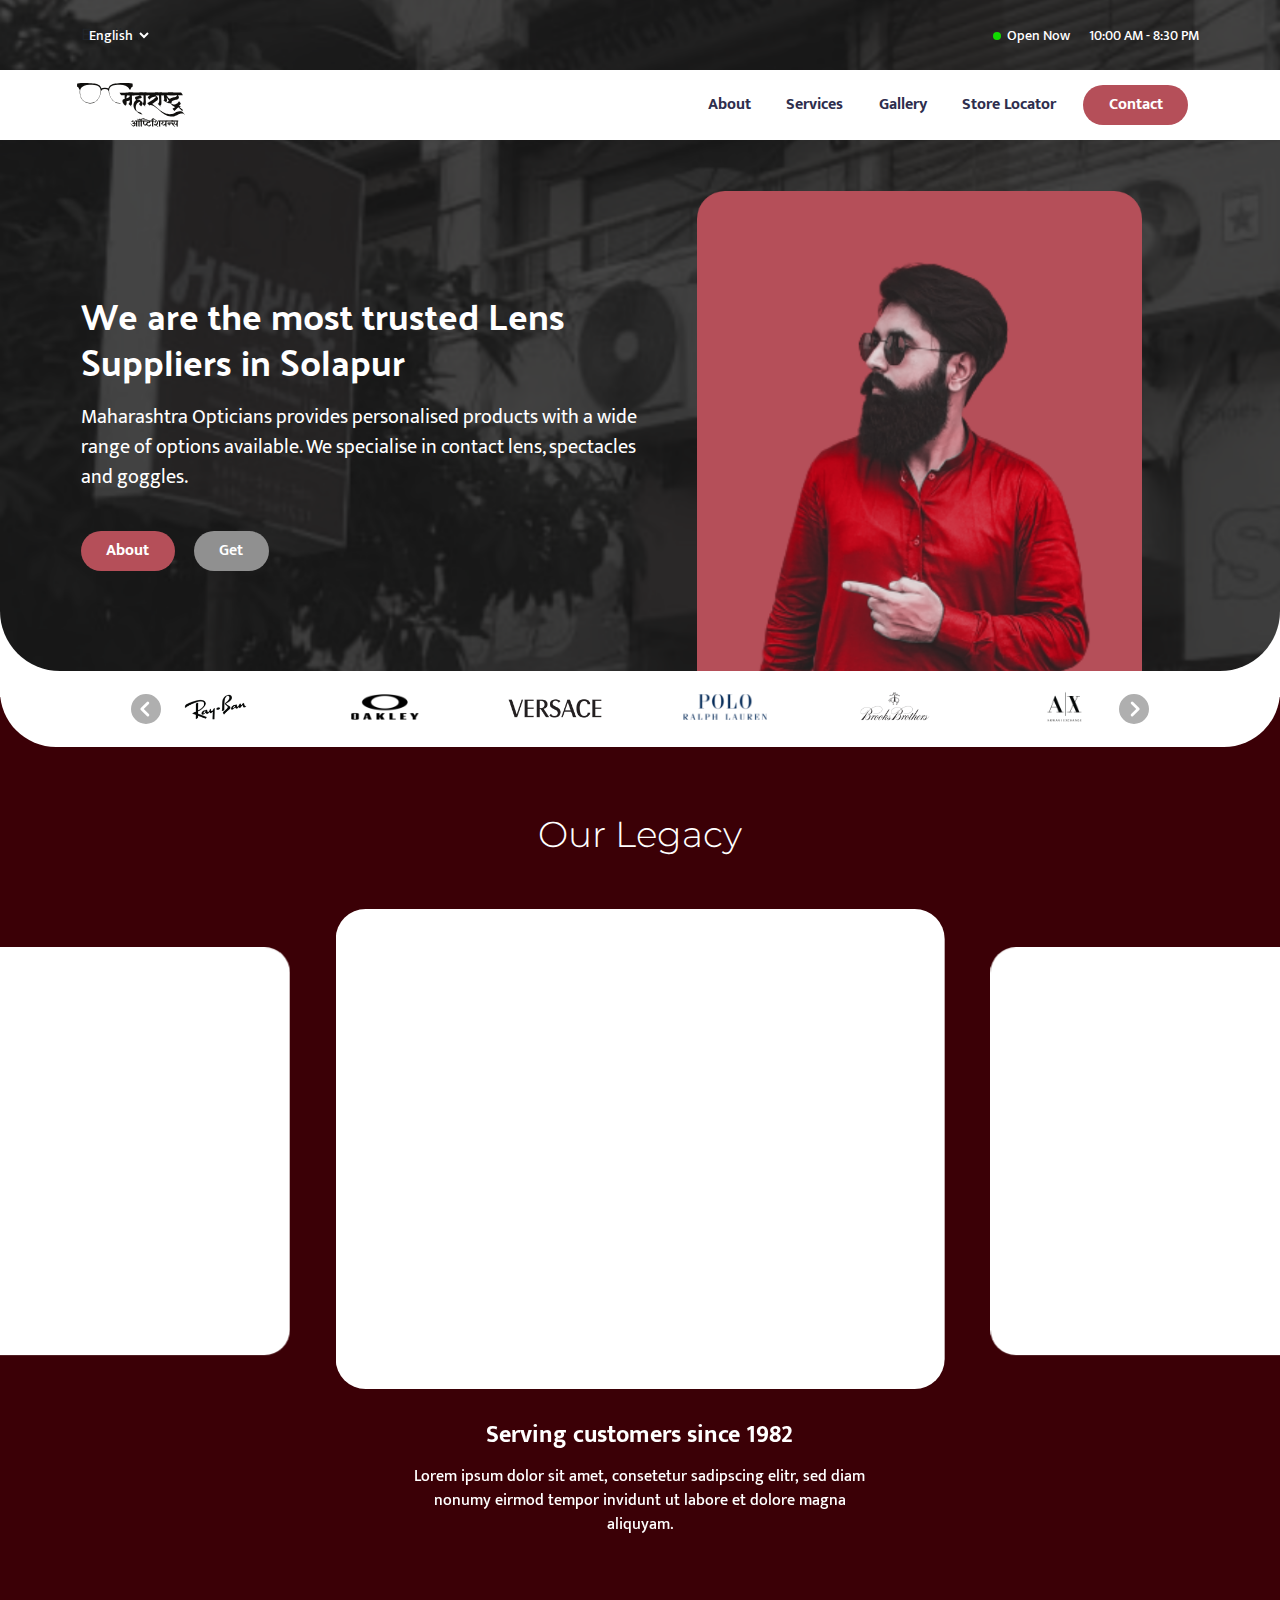
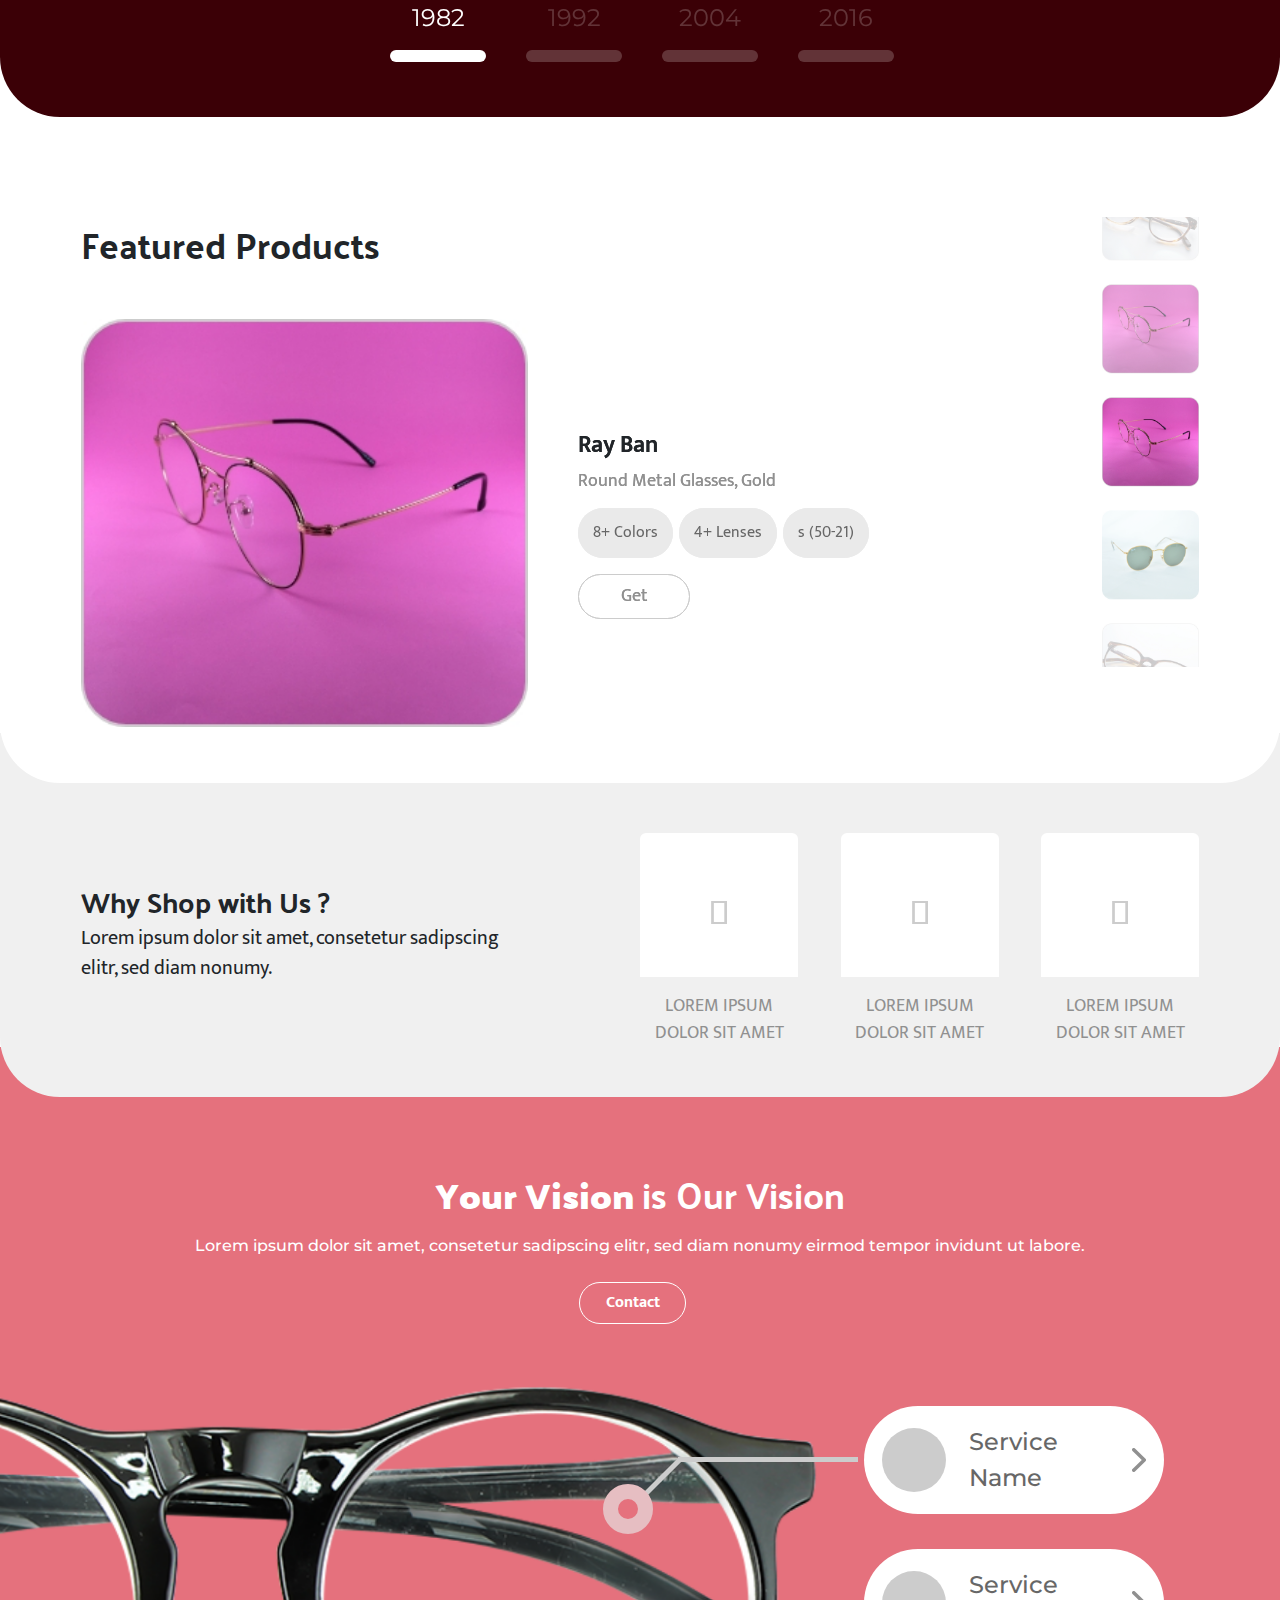
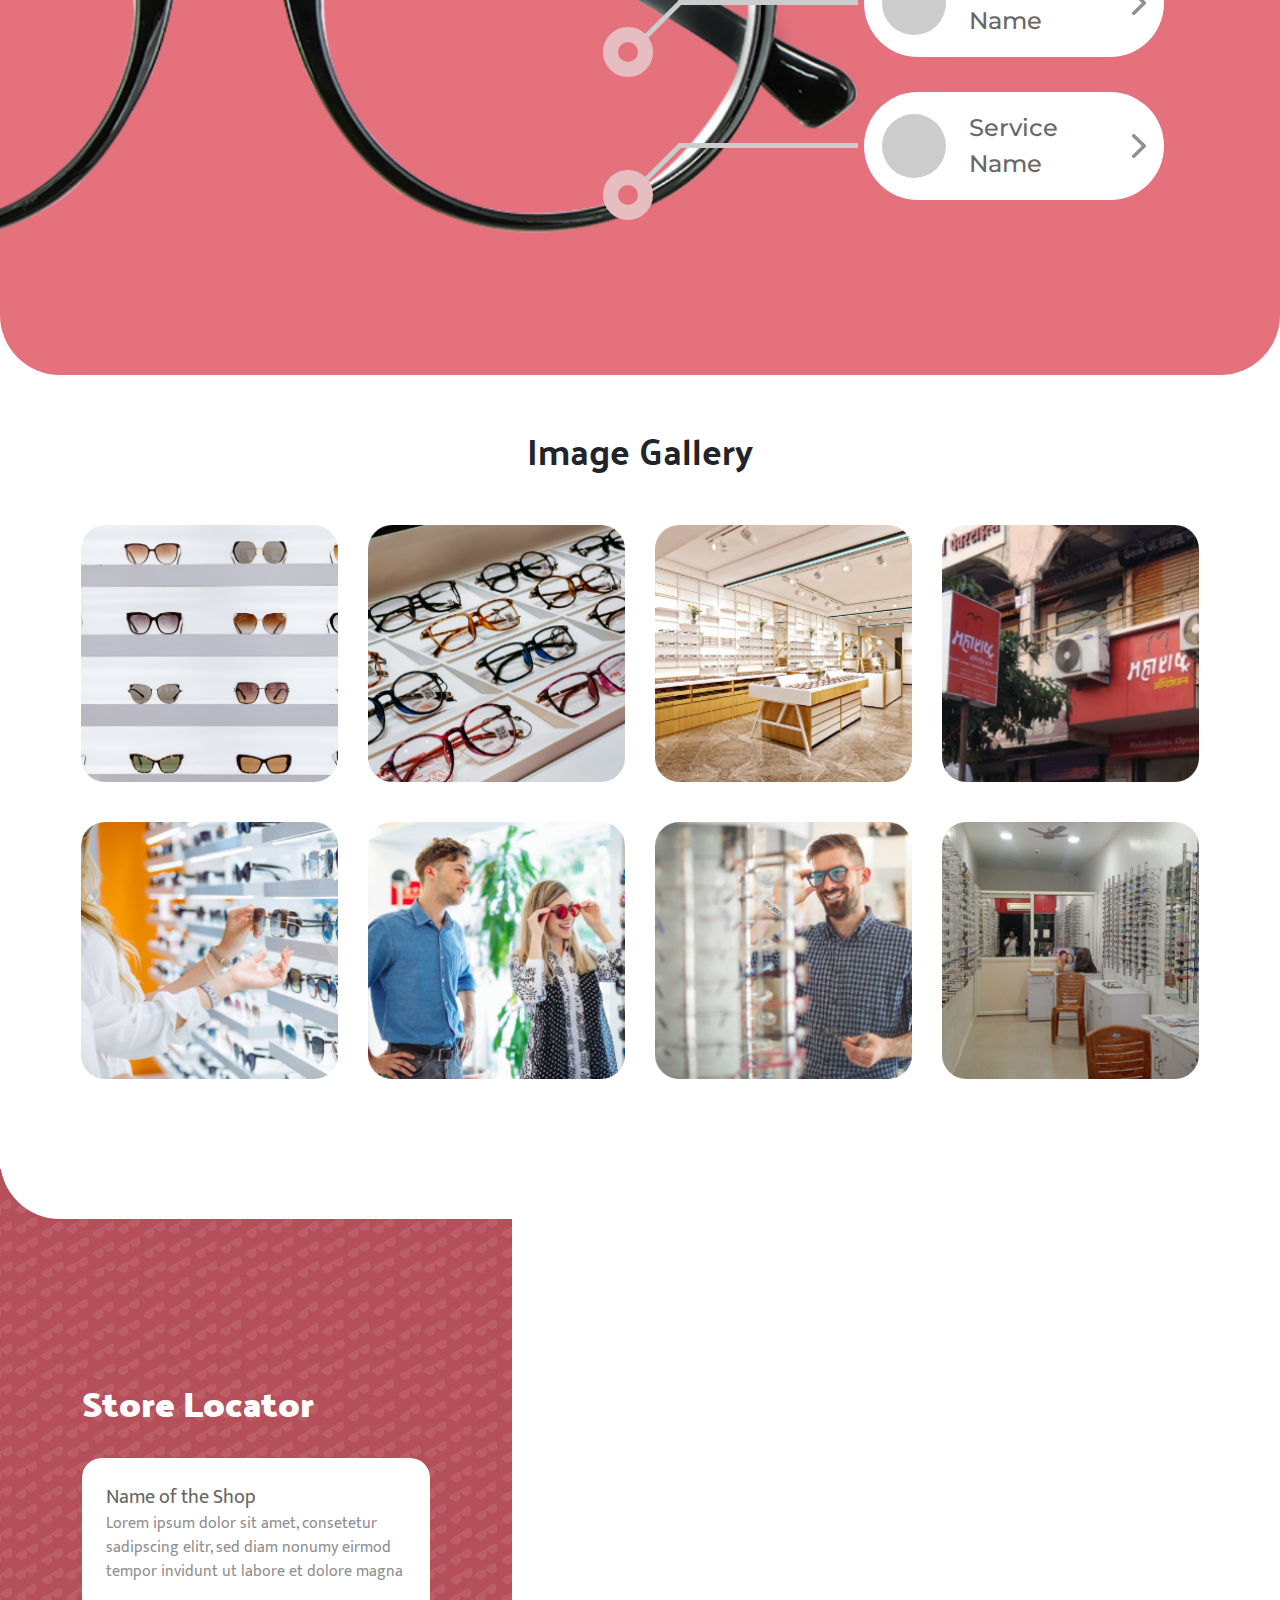
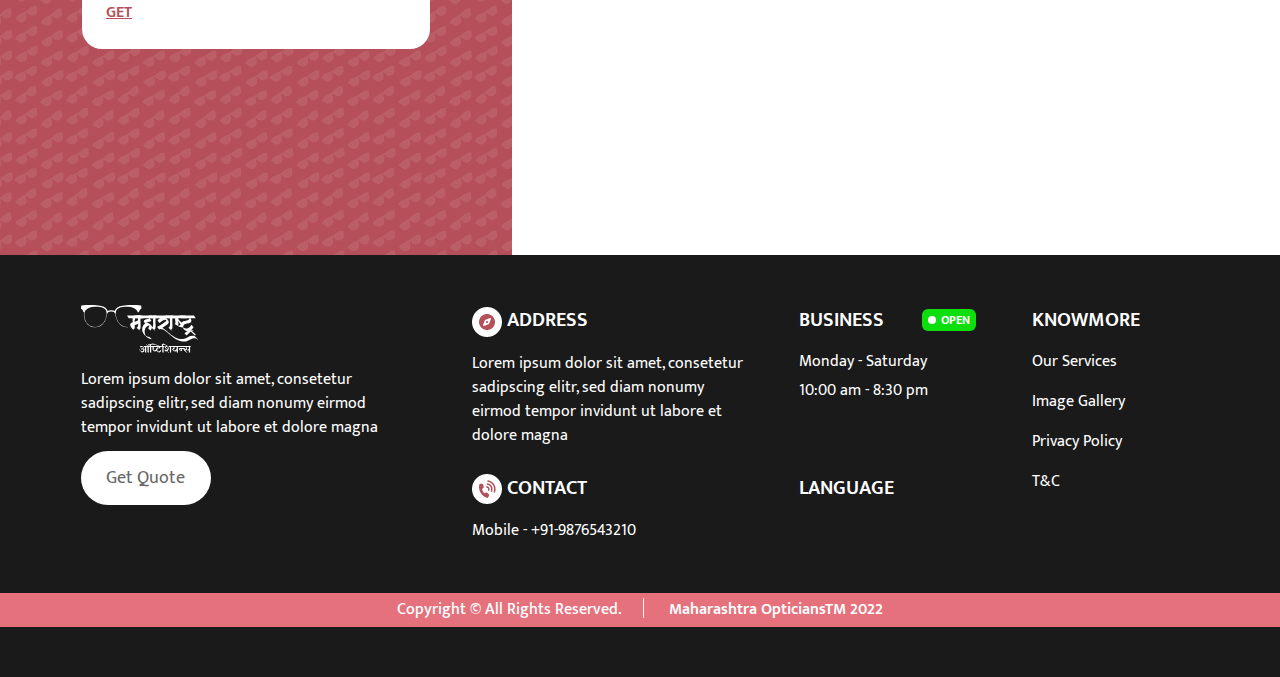
<file: index.html>
<!DOCTYPE html>
<html lang="en">

<head>
  <meta charset="utf-8" />
  <meta name="viewport" content="width=device-width, initial-scale=1" />
  <title>Maharashtra Optician</title>

  <link href="https://cdn.jsdelivr.net/npm/bootstrap@5.2.0/dist/css/bootstrap.min.css" rel="stylesheet" />
  <link rel="stylesheet" href="https://cdn.jsdelivr.net/npm/swiper@8/swiper-bundle.min.css" />
  <link rel="preconnect" href="https://fonts.googleapis.com" />
  <link rel="preconnect" href="https://fonts.gstatic.com" crossorigin />
  <link href="https://fonts.googleapis.com/css2?family=Montserrat:wght@400;600&display=swap" rel="stylesheet" />
  <link rel="stylesheet" href="./styles/css/main.css" />
</head>

<body>
  <!-- HEADER -->
  <div class="nav-banner-wrap">
    <div class="container-new">
      <div class="dropdown-wrap">
        <div class="drop-down">
          <label for="cars">English</label>
          <select name="cars" id="cars">
            <option value="English">English</option>
            <option value="Hindi">Hindi</option>
            <option value="Marathi">Marathi</option>
          </select>
        </div>
        <div class="timing">
          <div class="green-dot"></div>
          <div class="open-or-close">Open Now</div>
          <div class="time">10:00 AM - 8:30 PM</div>
        </div>
      </div>
    </div>
    <nav class="navbar navbar-expand-lg navbr-minus-margin fixed-top">
      <div class="container">
        <a class="navbar-brand" href="/">
          <img src="/assets/images/logo.svg" alt="logo" />
        </a>
        <button class="navbar-toggler" type="button" data-bs-toggle="collapse" data-bs-target="#navbarTogglerDemo02"
          aria-controls="navbarTogglerDemo02" aria-expanded="false" aria-label="Toggle navigation">
          <span class="navbar-toggler-icon"></span>
        </button>
        <div class="collapse navbar-collapse" id="navbarTogglerDemo02">
          <ul class="navbar-nav ms-auto mb-2 mb-lg-0">
            <li class="nav-item">
              <a class="nav-link" aria-current="page" href="#">About</a>
            </li>
            <li class="nav-item">
              <a class="nav-link" href="#">Services</a>
            </li>
            <li class="nav-item">
              <a class="nav-link" href="/services.html">Gallery</a>
            </li>
            <li class="nav-item">
              <a class="nav-link" href="/services.html">Store Locator</a>
            </li>
            <li>
              <a href="/contact-us.html" class="btn btn-primary">Contact</a>
            </li>
          </ul>
        </div>
      </div>
    </nav>
    <!-- HEADER END -->

    <!--------------------------------------------------------------------------------------------------------
      ======================= Home Page ================================================================
      ------------------------------------------------------------------------------------------------------------>

    <div class="container-new">
      <div class="banner-section">
        <div class="left">
          <div class="section-title">We are the most trusted Lens Suppliers in Solapur</div>
          <p>Maharashtra Opticians provides personalised products with a wide range of options available. We specialise
            in contact lens, spectacles and goggles.</p>
          <div class="button-wrap">
            <a href="#" class="btn btn-primary">About</a>
            <a href="#" class="btn btn-grey">Get</a>
          </div>
        </div>
        <div class="right">
          <img src="assets/images/Group 329.png" alt="">
        </div>
      </div>
    </div>
  </div>
  <div class="swip-section-wrap">
    <div class="container-new">
      <div class="swip-section">
        <div class="swiper brandSwiper">
          <div class="swiper-wrapper">
            <div class="swiper-slide"><img src="assets/images/rayban.png" alt=""></div>
            <div class="swiper-slide"><img src="assets/images/oakley.png" alt=""></div>
            <div class="swiper-slide"><img src="assets/images/versace.png" alt=""></div>
            <div class="swiper-slide"><img src="assets/images/polo1.png" alt=""></div>
            <div class="swiper-slide"><img src="assets/images/bb.png" alt=""></div>
            <div class="swiper-slide"><img src="assets/images/AX.png" alt=""></div>
            <div class="swiper-slide"><img src="assets/images/rayban.png" alt=""></div>
            <div class="swiper-slide"><img src="assets/images/oakley.png" alt=""></div>
            <div class="swiper-slide"><img src="assets/images/versace.png" alt=""></div>
          </div>
          <div class="button-next">
            <img src="assets/images/next.svg" alt="qss">
          </div>
          <div class="button-prev">
            <img src="assets/images/prev.svg" alt="qss">
          </div>
        </div>
      </div>
    </div>
  </div>

  <div class="our-legacy">
    <div class="section-title">Our Legacy</div>
    <div class="swiper legacy">
      <div class="swiper-wrapper">
        <div class="swiper-slide">
          <div class="image"></div>
          <div class="swiper-title">Serving customers since 1982</div>
          <p>Lorem ipsum dolor sit amet, consetetur sadipscing elitr, sed diam nonumy eirmod tempor invidunt ut labore
            et dolore magna aliquyam.</p>
        </div>
        <div class="swiper-slide">
          <div class="image"></div>
          <div class="swiper-title">Serving customers since 1982</div>
          <p>Lorem ipsum dolor sit amet, consetetur sadipscing elitr, sed diam nonumy eirmod tempor invidunt ut labore
            et dolore magna aliquyam.</p>
        </div>
        <div class="swiper-slide">
          <div class="image"></div>
          <div class="swiper-title">Serving customers since 1982</div>
          <p>Lorem ipsum dolor sit amet, consetetur sadipscing elitr, sed diam nonumy eirmod tempor invidunt ut labore
            et dolore magna aliquyam.</p>
        </div>
        <div class="swiper-slide">
          <div class="image"></div>
          <div class="swiper-title">Serving customers since 1982</div>
          <p>Lorem ipsum dolor sit amet, consetetur sadipscing elitr, sed diam nonumy eirmod tempor invidunt ut labore
            et dolore magna aliquyam.</p>
        </div>
      </div>
      <div class="swiper-pagination">
        <span class="swiper-pagination-bullet swiper-pagination-bullet-active" tabindex="0" aria-current="true"></span>
        <span class="swiper-pagination-bullet" tabindex="0"></span>
        <span class="swiper-pagination-bullet" tabindex="0"></span>
      </div>

    </div>
  </div>
  </div>

  <div class="product-wrap">
    <div class="container-new">
      <div class="products">



        <div class="fProductsRow">

          <div class="productsSlider">
            <div class="section-title">
              Featured Products
            </div>
            <div class="swiper mySwiper2">
              <div class="swiper-wrapper">
                <div class="swiper-slide">
                  <div class="bottom">
                    <div class="left">
                      <img src="/assets/images/frames/frame1.jpg" alt="">
                    </div>
                    <div class="right">
                      <div class="product-name">Ray Ban</div>
                      <div class="specification">Round Metal Glasses, Gold </div>
                      <div class="color-options">
                        <p>8+ Colors</p>
                        <p>4+ Lenses</p>
                        <p>s (50-21)</p>
                      </div>
                      <a href="/contact-us.html" class="btn btn-b-white">Get</a>

                    </div>
                  </div>
                </div>
                <div class="swiper-slide">
                  <div class="bottom">
                    <div class="left">
                      <img src="/assets/images/frames/frame2.jpg" alt="">
                    </div>
                    <div class="right">
                      <div class="product-name">Ray Ban</div>
                      <div class="specification">Round Metal Glasses, Gold </div>
                      <div class="color-options">
                        <p>8+ Colors</p>
                        <p>4+ Lenses</p>
                        <p>s (50-21)</p>
                      </div>
                      <a href="/contact-us.html" class="btn btn-b-white">Get</a>

                    </div>
                  </div>
                </div>
                <div class="swiper-slide">
                  <div class="bottom">
                    <div class="left">
                      <img src="/assets/images/frames/frame3.jpg" alt="">
                    </div>
                    <div class="right">
                      <div class="product-name">Ray Ban</div>
                      <div class="specification">Round Metal Glasses, Gold </div>
                      <div class="color-options">
                        <p>8+ Colors</p>
                        <p>4+ Lenses</p>
                        <p>s (50-21)</p>
                      </div>
                      <a href="/contact-us.html" class="btn btn-b-white">Get</a>

                    </div>
                  </div>
                </div>
                <div class="swiper-slide">
                  <div class="bottom">
                    <div class="left">
                      <img src="/assets/images/frames/frame1.jpg" alt="">
                    </div>
                    <div class="right">
                      <div class="product-name">Ray Ban</div>
                      <div class="specification">Round Metal Glasses, Gold </div>
                      <div class="color-options">
                        <p>8+ Colors</p>
                        <p>4+ Lenses</p>
                        <p>s (50-21)</p>
                      </div>
                      <a href="/contact-us.html" class="btn btn-b-white">Get</a>

                    </div>
                  </div>
                </div>
                <div class="swiper-slide">
                  <div class="bottom">
                    <div class="left">
                      <img src="/assets/images/frames/frame2.jpg" alt="">
                    </div>
                    <div class="right">
                      <div class="product-name">Ray Ban</div>
                      <div class="specification">Round Metal Glasses, Gold </div>
                      <div class="color-options">
                        <p>8+ Colors</p>
                        <p>4+ Lenses</p>
                        <p>s (50-21)</p>
                      </div>
                      <a href="/contact-us.html" class="btn btn-b-white">Get</a>

                    </div>
                  </div>
                </div>
                <div class="swiper-slide">
                  <div class="bottom">
                    <div class="left">
                      <img src="/assets/images/frames/frame3.jpg" alt="">
                    </div>
                    <div class="right">
                      <div class="product-name">Ray Ban</div>
                      <div class="specification">Round Metal Glasses, Gold </div>
                      <div class="color-options">
                        <p>8+ Colors</p>
                        <p>4+ Lenses</p>
                        <p>s (50-21)</p>
                      </div>
                      <a href="/contact-us.html" class="btn btn-b-white">Get</a>

                    </div>
                  </div>
                </div>
                <div class="swiper-slide">
                  <div class="bottom">
                    <div class="left">
                      <img src="/assets/images/frames/frame1.jpg" alt="">
                    </div>
                    <div class="right">
                      <div class="product-name">Ray Ban</div>
                      <div class="specification">Round Metal Glasses, Gold </div>
                      <div class="color-options">
                        <p>8+ Colors</p>
                        <p>4+ Lenses</p>
                        <p>s (50-21)</p>
                      </div>
                      <a href="/contact-us.html" class="btn btn-b-white">Get</a>

                    </div>
                  </div>
                </div>
              </div>
            </div>
          </div>

          <div class="thumbsSlider">

            <div class="swiper thumbsSwiper">
              <div class="swiper-wrapper">
                <div class="swiper-slide">
                  <img src="/assets/images/frames/frame1.jpg" />
                </div>
                <div class="swiper-slide">
                  <img src="/assets/images/frames/frame2.jpg" />
                </div>
                <div class="swiper-slide">
                  <img src="/assets/images/frames/frame3.jpg" />
                </div>
                <div class="swiper-slide">
                  <img src="/assets/images/frames/frame1.jpg" />
                </div>
                <div class="swiper-slide">
                  <img src="/assets/images/frames/frame2.jpg" />
                </div>
                <div class="swiper-slide">
                  <img src="/assets/images/frames/frame3.jpg" />
                </div>
                <div class="swiper-slide">
                  <img src="/assets/images/frames/frame1.jpg" />
                </div>
              </div>
            </div>

            <div class="swiper thumbsSwiperMob">
              <div class="swiper-wrapper">
                <div class="swiper-slide">
                  <img src="/assets/images/frames/frame1.jpg" />
                </div>
                <div class="swiper-slide">
                  <img src="/assets/images/frames/frame2.jpg" />
                </div>
                <div class="swiper-slide">
                  <img src="/assets/images/frames/frame3.jpg" />
                </div>
                <div class="swiper-slide">
                  <img src="/assets/images/frames/frame1.jpg" />
                </div>
                <div class="swiper-slide">
                  <img src="/assets/images/frames/frame2.jpg" />
                </div>
                <div class="swiper-slide">
                  <img src="/assets/images/frames/frame3.jpg" />
                </div>
                <div class="swiper-slide">
                  <img src="/assets/images/frames/frame1.jpg" />
                </div>
              </div>
            </div>
          </div>
        </div>
      </div>
    </div>

  </div>

  <div class="whyshop">
    <div class="container-new">
      <div class="section-wrap">
        <div class="left">
          <div class="section-title">Why Shop with Us ?</div>
          <p>Lorem ipsum dolor sit amet, consetetur sadipscing elitr, sed diam nonumy.</p>
        </div>
        <div class="right">
          <div class="card">
            <div class="img-wrap">
              <img src="/assets/images/card.png" alt="">
            </div>
            <p>LOREM IPSUM DOLOR SIT AMET </p>
          </div>
          <div class="card">
            <div class="img-wrap">
              <img src="/assets/images/card.png" alt="">
            </div>
            <p>LOREM IPSUM DOLOR SIT AMET </p>
          </div>
          <div class="card">
            <div class="img-wrap">
              <img src="/assets/images/card.png" alt="">
            </div>
            <p>LOREM IPSUM DOLOR SIT AMET </p>
          </div>
        </div>
      </div>
    </div>
  </div>

  <div class="contact">
    <div class="container-new">
      <div class="upper">
        <div class="section-title">
          Your Vision <span>is Our Vision</span>
        </div>
        <p>Lorem ipsum dolor sit amet, consetetur sadipscing elitr, sed diam nonumy eirmod tempor invidunt ut labore.
        </p>
        <a href="" class="btn btn-primary white">Contact</a>
      </div>
      <div class="bottom">
        <div class="left">
          <img src="/assets/images/specs.png" alt="">
        </div>
        <div class="right">
          <div class="services">
            <div class="pink-circle"></div>
            <div class="circle"></div>
            <div class="service-name">Service <br> Name</div>
            <div class="arrow">
              <img src="/assets/images/right-arrow.svg" alt="">
            </div>
          </div>
          <div class="services">
            <div class="pink-circle"></div>
            <div class="circle"></div>
            <div class="service-name">Service <br> Name</div>
            <div class="arrow">
              <img src="/assets/images/right-arrow.svg" alt="">
            </div>
          </div>
          <div class="services">
            <div class="pink-circle"></div>
            <div class="circle"></div>
            <div class="service-name">Service <br> Name</div>
            <div class="arrow">
              <img src="/assets/images/right-arrow.svg" alt="">
            </div>
          </div>
        </div>
      </div>
    </div>
  </div>
  <div class="image-gallery-wrap">
    <div class="container-new">
      <div class="image-gallery">
        <div class="section-title">
          Image Gallery
        </div>
        <div class="images">
          <img src="/assets/images/gallery/img1.png" alt="">
          <img src="/assets/images/gallery/img2.png" alt="">
          <img src="/assets/images/gallery/img3.png" alt="">
          <img src="/assets/images/gallery/img4.png" alt="">
          <img src="/assets/images/gallery/img5.png" alt="">
          <img src="/assets/images/gallery/img6.png" alt="">
          <img src="/assets/images/gallery/img7.png" alt="">
          <img src="/assets/images/gallery/img8.png" alt="">
        </div>
      </div>
    </div>
  </div>

  <div class="location-section">
    <div class="left-wrap">
      <div class="left">
        <div class="section-title">Store Locator</div>
        <div class="shop-info">
          <div class="shop-name">Name of the Shop</div>
          <p>Lorem ipsum dolor sit amet, consetetur sadipscing elitr, sed diam nonumy eirmod tempor invidunt ut labore
            et
            dolore magna</p>
          <a href="#">GET</a>
        </div>
      </div>
    </div>
    <div class="right">
      <iframe width="100%" height="100%" style="border:0;"
        src="https://www.google.com/maps/embed?pb=!1m18!1m12!1m3!1d60295.583214576545!2d72.82082582715778!3d19.174490779941742!2m3!1f0!2f0!3f0!3m2!1i1024!2i768!4f13.1!3m3!1m2!1s0x3be7b15e302e401d%3A0x64589734feb1845e!2sSai%20Krishna%20Project%20Management%20PVT%20LTD!5e0!3m2!1sen!2sin!4v1667824869162!5m2!1sen!2sin"
        allowfullscreen="" loading="lazy" referrerpolicy="no-referrer-when-downgrade"></iframe>
    </div>
  </div>


  <!--------------------------------------------------------------------------------------------------------
      ======================= Home Page Ends ================================================================
      ------------------------------------------------------------------------------------------------------------>
  <!--------------------------------------------------------------------------------------------------------
      ======================= Footer ================================================================
      ------------------------------------------------------------------------------------------------------------>
  <div class="footer">
    <!-- <img class="footer-elem" src="https://ik.imagekit.io/skp/home/footer-elem.svg" alt="" /> -->
    <div class="container-new">
      <div class="topRow">
        <div class="colLeft">
          <img src="/assets/images/logow.svg" alt="" class="logo" />

          <p>Lorem ipsum dolor sit amet, consetetur sadipscing elitr, sed diam nonumy eirmod tempor invidunt ut labore
            et dolore magna</p>

          <a class="get-quote" href="#">Get Quote</a>
        </div>
        <div class="midCol">
          <div class="address">
            <div class="heading">
              <img src="/assets/images/compus.png" alt="">
              ADDRESS
            </div>
            <div class="text">
              Lorem ipsum dolor sit amet, consetetur sadipscing elitr, sed diam nonumy eirmod tempor invidunt ut labore
              et dolore magna
            </div>
          </div>
          <div class="address">
            <div class="heading">
              <div class="open">
                BUSINESS
                <div class="open-sign">
                  <div class="dot"></div>
                  OPEN
                </div>
              </div>
            </div>
            <div class="text">
              <P>Monday - Saturday
              </P>
              <P>10:00 am - 8:30 pm</P>
            </div>
          </div>
          <div class="address">
            <div class="heading">
              <img src="/assets/images/phone.png" alt="">
              CONTACT
            </div>
            <div class="text">
              <a href="+91-9876543210">Mobile - +91-9876543210</a>
            </div>
          </div>
          <div class="address">
            <div class="heading">
              LANGUAGE
            </div>
            <div class="text">

            </div>
          </div>
        </div>
        <div class="colRight">
          <div class="address">
            <div class="heading">
              KNOWMORE
            </div>
            <div class="text">
              <P>Our Services</P>
              <P>Image Gallery</P>
              <p>Privacy Policy</p>
              <p>T&C</p>
            </div>
          </div>
        </div>
      </div>

    </div>
    <div class="copyright">
      <div class="rights">Copyright © All Rights Reserved.</div>
      <div class="company-name">Maharashtra OpticiansTM 2022</div>
    </div>
    <script src="https://cdn.jsdelivr.net/npm/bootstrap@5.2.0/dist/js/bootstrap.bundle.min.js"
      integrity="sha384-A3rJD856KowSb7dwlZdYEkO39Gagi7vIsF0jrRAoQmDKKtQBHUuLZ9AsSv4jD4Xa"
      crossorigin="anonymous"></script>
    <script src="https://cdn.jsdelivr.net/npm/swiper@8/swiper-bundle.min.js"></script>
    <!-- <script src="https://cdn.jsdelivr.net/npm/swiper/swiper-bundle.min.js"></script> -->
    <script src="https://code.jquery.com/jquery-3.6.1.min.js"
      integrity="sha256-o88AwQnZB+VDvE9tvIXrMQaPlFFSUTR+nldQm1LuPXQ=" crossorigin="anonymous"></script>

    <script>
      $(document).ready(function () {
        $(window).on('scroll', function () {
          console.log($(window).scrollTop());
          if ($(window).scrollTop() > 50) {
            $(".navbar").addClass("navbar-top-minus");
            console.log("above 200")
          } else {
            $(".navbar").removeClass("navbar-top-minus");
          }
          // console.log(scrollTop)
        });
      });
      // window.onscroll = function () { myFunction() };

      // function myFunction() {
      //   if (document.documentElement.scrollTop > 70) {
      //     document.getElementsByClassName("navbar").className = "navbar-top-minus";
      //   } else {
      //     document.getElementsByClassName("navbar").className = "";
      //   }
      // }

      // console.log(scroll)

    </script>

    <!-- Initialize Swiper -->
    <script>
      var swiper = new Swiper(".brandSwiper", {
        autoplay: true,
        slidesPerView: 6,
        loop: true,
        navigation: {
          nextEl: ".button-next",
          prevEl: ".button-prev",
        },
        breakpoints: {
          100: {
            slidesPerView: 1.2,
          },
          640: {
            slidesPerView: 2,
          },
          768: {
            slidesPerView: 3,
          },
          1024: {
            slidesPerView: 4,
          },
          1100: {
            slidesPerView: 6,
          },
        },
      }
      );

      var swiper = new Swiper(".legacy", {
        slidesPerView: 2,
        centeredSlides: true,
        autoplay: true,
        spaceBetween: 0,
        loop: true,
        pagination: {
          el: ".swiper-pagination",
          clickable: true,
        },
        breakpoints: {
          100: {
            slidesPerView: 1.2,
          },

          900: {
            slidesPerView: 1.8,
          },
          1100: {
            slidesPerView: 2.1,
          },
        },
      });

      var thumbsSwiper = new Swiper(".thumbsSwiper", {
        loop: true,
        spaceBetween: 24,
        direction: "vertical",
        centeredSlides: true,
        autoplay: true,
        slidesPerView: 4.2,
        breakpoints: {
          640: {
            slidesPerView: 4.2,
            direction: "horizontal",
          },
          768: {
            slidesPerView: 4.2,
          },
          1024: {
            slidesPerView: 4.2,
            direction: "vertical",
          },
        }
      });


      var swiper = new Swiper(".thumbsSwiperMob", {
        loop: true,
        spaceBetween: 50,
        direction: "vertical",
        autoplay: true,
        centeredSlides: true,
        slidesPerView: 3.5,
        direction: "horizontal",
        breakpoints: {
          300: {
            slidesPerView: 3.5,
            direction: "horizontal",
            spaceBetween: 20,
          },
          768: {
            slidesPerView: 3.5,
            spaceBetween: 25,
          },
          // 1024: {
          //   slidesPerView: 4.2,
          //   direction: "vertical",
          // },
        }
      });
      var swiper2 = new Swiper(".mySwiper2", {
        effect: "fade",
        autoplay: true,

        loop: true,
        spaceBetween: 1,
        thumbs: {
          swiper: swiper,
        },

      });
    </script>

</body>

</html>
</file>
<file: styles/css/main.css>
@font-face {
  font-family: "Mukta";
  src: url("/assets/fonts/mukta-bold.woff2") format("woff2");
  font-display: swap;
  font-weight: 700;
}
@font-face {
  font-family: "Mukta";
  src: url("/assets/fonts/mukta-semibold.woff2") format("woff2");
  font-display: swap;
  font-weight: 500;
}
@font-face {
  font-family: "Mukta";
  src: url("/assets/fonts/mukta-medium.woff2") format("woff2");
  font-display: swap;
  font-weight: 400;
}
@font-face {
  font-family: "Mukta";
  src: url("/assets/fonts/Mukta-Regular.woff2") format("woff2");
  font-display: swap;
  font-weight: 300;
}
@font-face {
  font-family: "Palanquin Dark";
  src: url("/assets/fonts/PalanquinDark-Bold.woff2") format("woff2");
  font-display: swap;
  font-weight: 700;
}
@font-face {
  font-family: "Palanquin Dark";
  src: url("/assets/fonts/palanquindark-semibold.woff2") format("woff2");
  font-display: swap;
  font-weight: 500;
}
@font-face {
  font-family: "Palanquin Dark";
  src: url("/assets/fonts/PalanquinDark-Medium.woff2") format("woff2");
  font-display: swap;
  font-weight: 400;
}
@font-face {
  font-family: "Palanquin Dark";
  src: url("/assets/fonts/palanquindark-regular.woff2") format("woff2");
  font-display: swap;
  font-weight: 300;
}
.btn-primary {
  border-radius: 100px;
  background-color: #B54F59;
  padding: 0.5rem 1.6rem 0.5rem;
  border: 0;
  font-size: 16px;
  font-family: "Mukta";
  font-weight: bold;
  color: #fff !important;
  transition: 0.3s all;
  margin-right: 15px;
}
.btn-primary:hover {
  color: #B54F59 !important;
  background: #fff;
}
.btn-primary.white {
  border: 1px solid #fff;
  background-color: #E5717D;
}
.btn-primary.white:hover {
  color: #E5717D;
  background: #fff;
  border: 1px solid #E5717D;
}

.btn-grey {
  border-radius: 100px;
  background-color: #909090;
  padding: 0.5rem 1.6rem 0.5rem;
  border: 0;
  font-size: 16px;
  font-family: "Mukta";
  font-weight: 500;
  color: #fff !important;
  transition: 0.3s all;
}
.btn-grey:hover {
  color: #909090 !important;
  background-color: #fff;
}

.btn-b-white {
  background: transparent;
  border: 1px solid #CCCCCC;
  padding: 0.5rem 2.6rem 0.5rem;
  border-radius: 60px;
  color: #909090 !important;
  font-size: 18px;
  font-family: "Mukta";
  font-weight: 300;
}

.btn-purple {
  background: #9A82A2;
  padding: 0.4rem 1.6rem 0.4rem;
  color: #fff;
  border: 0;
  display: flex;
  align-items: center;
  font-size: 14px;
}

.btn-secondary {
  background: #fff;
  border: unset;
  padding: 0.5rem 1.6rem;
  border-radius: 0px;
  color: #29073d !important;
  border: 1px solid rgba(91, 4, 128, 0.1921568627);
  transition: all cubic-bezier(0.075, 0.82, 0.165, 1) 1s;
}
.btn-secondary:hover {
  background: linear-gradient(135deg, #5b0480 0%, #29073d 100%);
  color: #fff !important;
}

.body {
  font-family: "Montserrat", sans-serif;
  min-height: 100vh;
}

a {
  color: #29073d;
  text-decoration: none;
}

.f-lb {
  font-family: "LibreBaskerville" sans-serif !important;
}

.white {
  color: #fff !important;
}

.f24 {
  font-size: 24px;
}

.nav-banner-wrap {
  background-image: url("/assets/images/banner-bg.png");
  background-size: cover;
  background-position: top;
  border-bottom-left-radius: 60px;
  border-bottom-right-radius: 60px;
  max-width: 1920px;
  margin-left: auto;
  margin-right: auto;
}
@media only screen and (max-width: 767px) {
  .nav-banner-wrap {
    border-bottom-left-radius: 30px;
    border-bottom-right-radius: 30px;
  }
}

.dropdown-wrap {
  display: flex;
  align-items: center;
  justify-content: space-between;
  padding-top: 23px;
  padding-bottom: 23px;
}
.dropdown-wrap .drop-down select {
  background: transparent !important;
  color: #fff;
  border: 0;
  font-size: 14px;
  font-family: "Mukta";
}
.dropdown-wrap .drop-down select option {
  background-color: #000;
  color: #fff;
}
.dropdown-wrap .drop-down label {
  width: 0;
}
.dropdown-wrap .timing {
  display: flex;
  align-items: center;
}
.dropdown-wrap .timing .green-dot {
  background-color: #11DB00;
  height: 8px;
  width: 8px;
  border-radius: 50%;
  margin-right: 6px;
}
.dropdown-wrap .timing .open-or-close {
  color: #fff;
  margin-right: 19px;
  font-size: 14px;
  font-family: "Mukta";
}
.dropdown-wrap .timing .time {
  color: #fff;
  font-size: 14px;
  font-family: "Mukta";
}

.banner-section {
  margin-top: 120px;
  display: flex;
  justify-content: space-between;
  max-width: 1920px;
  margin-left: auto;
  margin-right: auto;
}
@media only screen and (max-width: 900px) {
  .banner-section {
    flex-direction: column;
  }
}
.banner-section .left {
  display: flex;
  flex-direction: column;
  justify-content: center;
  width: 50%;
}
@media only screen and (max-width: 1024px) {
  .banner-section .left {
    width: 47%;
  }
}
@media only screen and (max-width: 900px) {
  .banner-section .left {
    width: 100%;
    margin-bottom: 50px;
  }
}
.banner-section .left .section-title {
  font-size: 36px;
  font-family: "Palanquin Dark";
  margin-bottom: 18px;
  font-weight: 300;
  line-height: 46px;
  color: #fff;
}
.banner-section .left p {
  font-size: 20px;
  font-family: "Mukta";
  font-weight: 300;
  color: #fff;
  margin-bottom: 39px;
}
.banner-section .right {
  width: 50%;
  display: flex;
  justify-content: center;
}
@media only screen and (max-width: 1024px) {
  .banner-section .right {
    width: 48%;
  }
}
@media only screen and (max-width: 900px) {
  .banner-section .right {
    width: 100%;
  }
}
.banner-section .right img {
  height: 576px;
}
@media only screen and (max-width: 1300px) {
  .banner-section .right img {
    height: 480px;
  }
}
@media only screen and (max-width: 1024px) {
  .banner-section .right img {
    height: 450px;
  }
}
@media only screen and (max-width: 900px) {
  .banner-section .right img {
    height: auto;
    width: 100%;
  }
}
@media only screen and (max-width: 400px) {
  .banner-section .right img {
    height: 310px;
  }
}

.swip-section-wrap {
  background: #fff;
  position: relative;
  z-index: 5;
  border-bottom-left-radius: 60px;
  border-bottom-right-radius: 60px;
  padding-bottom: 1px;
  max-width: 1920px;
  margin-left: auto;
  margin-right: auto;
}
@media only screen and (max-width: 767px) {
  .swip-section-wrap {
    border-bottom-left-radius: 30px;
    border-bottom-right-radius: 30px;
  }
}
.swip-section-wrap .swip-section {
  margin: auto;
  margin-top: 20px;
  margin-bottom: 20px;
  width: 100%;
}
.swip-section-wrap .swip-section .brandSwiper {
  margin-left: 50px;
  margin-right: 50px;
  position: relative;
}
.swip-section-wrap .swip-section .brandSwiper .swiper-slide {
  display: flex;
  justify-content: center;
  width: 95px;
}
.swip-section-wrap .swip-section .brandSwiper .button-next {
  position: absolute;
  right: 0;
  top: 50%;
  z-index: 11;
  transform: translateY(-50%);
}
.swip-section-wrap .swip-section .brandSwiper .button-next img {
  width: 30px;
  height: 30px;
}
.swip-section-wrap .swip-section .brandSwiper .button-prev {
  position: absolute;
  left: 0;
  top: 50%;
  z-index: 11;
  transform: translateY(-50%);
}
.swip-section-wrap .swip-section .brandSwiper .button-prev img {
  width: 30px;
  height: 30px;
}

.whyshop {
  display: flex;
  align-items: center;
  background: #F0F0F0;
  margin-top: -50px;
  position: relative;
  z-index: 1;
  padding-top: 100px;
  padding-bottom: 50px;
  border-bottom-left-radius: 60px;
  border-bottom-right-radius: 60px;
  max-width: 1920px;
  margin-left: auto;
  margin-right: auto;
}
@media only screen and (max-width: 767px) {
  .whyshop {
    border-bottom-left-radius: 30px;
    border-bottom-right-radius: 30px;
  }
}
.whyshop .container-new .section-wrap {
  display: flex;
  justify-content: space-between;
}
@media only screen and (max-width: 1000px) {
  .whyshop .container-new .section-wrap {
    flex-direction: column;
  }
}
.whyshop .container-new .section-wrap .left {
  width: 40%;
  display: flex;
  flex-direction: column;
  justify-content: center;
}
@media only screen and (max-width: 1000px) {
  .whyshop .container-new .section-wrap .left {
    width: 55%;
  }
}
@media only screen and (max-width: 550px) {
  .whyshop .container-new .section-wrap .left {
    width: 100%;
  }
}
.whyshop .container-new .section-wrap .left .section-title {
  font-size: 28px;
  font-family: "Palanquin Dark";
  font-weight: 300;
}
.whyshop .container-new .section-wrap .left p {
  font-family: "Mukta";
  font-weight: 300;
  font-size: 20px;
}
.whyshop .container-new .section-wrap .right {
  display: flex;
  justify-content: space-between;
  width: 50%;
}
@media only screen and (max-width: 1024px) {
  .whyshop .container-new .section-wrap .right {
    width: 60%;
  }
}
@media only screen and (max-width: 1000px) {
  .whyshop .container-new .section-wrap .right {
    width: 100%;
  }
}
@media only screen and (max-width: 550px) {
  .whyshop .container-new .section-wrap .right {
    flex-direction: column;
  }
}
.whyshop .container-new .section-wrap .right .card {
  display: flex;
  justify-content: center;
  border: 0;
}
@media only screen and (max-width: 1000px) {
  .whyshop .container-new .section-wrap .right .card {
    justify-content: space-around;
    margin-top: 30px;
  }
}
.whyshop .container-new .section-wrap .right .card p {
  text-align: center;
  font-family: "Mukta";
  font-weight: 300;
  color: #909090;
  font-size: 18px;
  width: 158px;
  margin: 0;
  background: #F0F0F0;
  margin: 0;
  padding-top: 16px;
}
@media only screen and (max-width: 550px) {
  .whyshop .container-new .section-wrap .right .card p {
    width: 100%;
  }
}
.whyshop .container-new .section-wrap .right .img-wrap {
  border-radius: 8px;
}
.whyshop .container-new .section-wrap .right .img-wrap img {
  width: 158px;
  height: 144px;
}
@media only screen and (max-width: 550px) {
  .whyshop .container-new .section-wrap .right .img-wrap img {
    width: 100%;
    height: auto;
  }
}

.contact {
  background-color: #E5717D;
  height: 928px;
  border-bottom-left-radius: 60px;
  border-bottom-right-radius: 60px;
  max-width: 1920px;
  margin-left: auto;
  margin-right: auto;
  margin-top: -50px;
  overflow: hidden;
}
@media only screen and (max-width: 767px) {
  .contact {
    border-bottom-left-radius: 30px;
    border-bottom-right-radius: 30px;
  }
}
.contact .upper {
  display: flex;
  align-items: center;
  flex-direction: column;
}
.contact .upper .section-title {
  font-size: 36px;
  margin-top: 120px;
  margin-bottom: 12px;
  font-family: "Palanquin Dark";
  color: #fff;
  font-weight: 700;
}
.contact .upper .section-title span {
  font-weight: 300;
}
.contact .upper p {
  font-size: 16px;
  font-weight: 500;
  color: #fff;
  margin-bottom: 24px;
}
.contact .bottom {
  display: flex;
  align-items: center;
  margin-top: 82px;
}
.contact .bottom .left {
  width: 70%;
  position: relative;
}
.contact .bottom .left img {
  position: absolute;
  left: -60%;
  top: -220px;
  width: 1285px;
}
@media only screen and (max-width: 1100px) {
  .contact .bottom .left img {
    left: -90%;
  }
}
@media only screen and (max-width: 4000px) {
  .contact .bottom .left img {
    left: -15%;
  }
}
@media only screen and (max-width: 1920px) {
  .contact .bottom .left img {
    left: -10%;
  }
}
@media only screen and (max-width: 1800px) {
  .contact .bottom .left img {
    left: -20%;
  }
}
@media only screen and (max-width: 1700px) {
  .contact .bottom .left img {
    left: -25%;
  }
}
@media only screen and (max-width: 1600px) {
  .contact .bottom .left img {
    left: -35%;
  }
}
@media only screen and (max-width: 1500px) {
  .contact .bottom .left img {
    left: -45%;
  }
}
@media only screen and (max-width: 1400px) {
  .contact .bottom .left img {
    left: -55%;
  }
}
@media only screen and (max-width: 1300px) {
  .contact .bottom .left img {
    left: -65%;
  }
}
@media only screen and (max-width: 1200px) {
  .contact .bottom .left img {
    left: -75%;
  }
}
@media only screen and (max-width: 1100px) {
  .contact .bottom .left img {
    left: -80%;
  }
}
@media only screen and (max-width: 1000px) {
  .contact .bottom .left img {
    left: -85%;
  }
}
@media only screen and (max-width: 1024px) {
  .contact .bottom .left img {
    left: -159%;
    top: -240px;
    width: 1460px;
  }
}
@media only screen and (max-width: 900px) {
  .contact .bottom .left img {
    left: -220%;
    top: -240px;
    width: 1515px;
  }
}
@media only screen and (max-width: 850px) {
  .contact .bottom .left img {
    left: -240%;
    top: -240px;
    width: 1515px;
  }
}
@media only screen and (max-width: 700px) {
  .contact .bottom .left img {
    left: -310%;
    top: -240px;
    width: 1475px;
  }
}
@media only screen and (max-width: 600px) {
  .contact .bottom .left img {
    display: none;
  }
}
.contact .bottom .right .services {
  display: flex;
  justify-content: space-between;
  align-items: center;
  padding: 18px;
  background-color: #fff;
  border-radius: 60px;
  min-width: 300px;
  margin-bottom: 35px;
  position: relative;
}
.contact .bottom .right .services::before {
  content: "";
  position: absolute;
  left: -62%;
  background-color: #CCCCCC;
  width: 180px;
  height: 5px;
}
.contact .bottom .right .services::after {
  content: "";
  position: absolute;
  left: -84%;
  bottom: 22%;
  background-color: #CCCCCC;
  width: 80px;
  height: 5px;
  transform: rotate(135deg);
}
.contact .bottom .right .services .pink-circle {
  background: #E5717D;
  border-radius: 50%;
  height: 50px;
  width: 50px;
  position: absolute;
  left: -87%;
  bottom: -19%;
  border: 15px solid #E6BEC2;
  z-index: 11;
}
.contact .bottom .right .services:nth-of-type(3) {
  margin: 0 !important;
}
.contact .bottom .right .services .circle {
  width: 64px;
  height: 64px;
  background-color: #CCCCCC;
  border-radius: 50%;
}
.contact .bottom .right .services .service-name {
  color: #676767;
  font-size: 24px;
  font-weight: 500;
  margin-left: -50px;
}

.image-gallery-wrap {
  border-bottom-left-radius: 60px;
  border-bottom-right-radius: 60px;
  z-index: 2;
  position: relative;
  background-color: #fff;
  margin-top: 48px;
  padding-bottom: 100px;
  max-width: 1920px;
  margin-left: auto;
  margin-right: auto;
}
@media only screen and (max-width: 767px) {
  .image-gallery-wrap {
    border-bottom-left-radius: 30px;
    border-bottom-right-radius: 30px;
  }
}
.image-gallery-wrap .image-gallery .section-title {
  font-family: "Palanquin Dark";
  font-size: 36px;
  font-weight: 300;
  text-align: center;
  margin-bottom: 48px;
}
.image-gallery-wrap .image-gallery .images {
  display: flex;
  flex-wrap: wrap;
  justify-content: space-between;
}
.image-gallery-wrap .image-gallery .images img {
  width: 23%;
  margin-bottom: 40px;
}
@media only screen and (max-width: 1100px) {
  .image-gallery-wrap .image-gallery .images img {
    margin-bottom: 30px;
  }
}
@media only screen and (max-width: 1000px) {
  .image-gallery-wrap .image-gallery .images img {
    width: 22%;
    margin-bottom: 30px;
  }
}
@media only screen and (max-width: 950px) {
  .image-gallery-wrap .image-gallery .images img {
    flex-basis: 47%;
    margin-bottom: 40px;
  }
}
@media only screen and (max-width: 600px) {
  .image-gallery-wrap .image-gallery .images img {
    flex-basis: 100%;
  }
}

.our-legacy {
  background: #3B0006;
  align-items: center;
  padding-top: 110px;
  position: relative;
  z-index: 3;
  border-bottom-left-radius: 60px;
  border-bottom-right-radius: 60px;
  max-width: 1920px;
  margin: auto;
  margin-top: -50px;
}
@media only screen and (max-width: 767px) {
  .our-legacy {
    border-bottom-left-radius: 30px;
    border-bottom-right-radius: 30px;
  }
}
.our-legacy .legacy .swiper-pagination {
  bottom: 48px;
}
.our-legacy .legacy .swiper-pagination .swiper-pagination-bullet {
  width: 96px;
  height: 12px;
  background: #fff;
  border-radius: 8px;
  color: #fff;
  margin-right: 36px;
  position: relative;
}
@media only screen and (max-width: 650px) {
  .our-legacy .legacy .swiper-pagination .swiper-pagination-bullet {
    width: 36px;
    height: 6px;
    margin-right: 15px;
  }
}
.our-legacy .legacy .swiper-pagination .swiper-pagination-bullet::before {
  content: "1982";
  width: 100%;
  height: 30px;
  position: absolute;
  top: -50px;
  left: 0;
  font-size: 24px;
}
@media only screen and (max-width: 650px) {
  .our-legacy .legacy .swiper-pagination .swiper-pagination-bullet::before {
    font-size: 16px;
    top: -30px;
  }
}
@media only screen and (max-width: 650px) {
  .our-legacy .legacy .swiper-pagination .swiper-pagination-bullet::before {
    font-size: 12px;
    top: -20px;
  }
}
.our-legacy .legacy .swiper-pagination .swiper-pagination-bullet:nth-of-type(2)::before {
  content: "1992";
}
.our-legacy .legacy .swiper-pagination .swiper-pagination-bullet:nth-of-type(3)::before {
  content: "2004";
}
.our-legacy .legacy .swiper-pagination .swiper-pagination-bullet:nth-of-type(4) {
  margin: 0;
  margin-left: 4px;
}
.our-legacy .legacy .swiper-pagination .swiper-pagination-bullet:nth-of-type(4)::before {
  content: "2016";
}
.our-legacy .legacy .swiper-pagination .swiper-pagination-bullet span {
  margin-bottom: 50px;
}
.our-legacy .legacy .swiper-wrapper .swiper-slide {
  display: flex;
  flex-direction: column;
  align-items: center;
}
.our-legacy .legacy .swiper-wrapper .swiper-slide-next {
  transform: scale(0.85);
}
.our-legacy .legacy .swiper-wrapper .swiper-slide-next .swiper-title {
  display: none;
}
.our-legacy .legacy .swiper-wrapper .swiper-slide-next p {
  display: none;
}
.our-legacy .legacy .swiper-wrapper .swiper-slide-prev {
  transform: scale(0.85);
}
.our-legacy .legacy .swiper-wrapper .swiper-slide-prev .swiper-title {
  display: none;
}
.our-legacy .legacy .swiper-wrapper .swiper-slide-prev p {
  display: none;
}
.our-legacy .section-title {
  font-size: 36px;
  font-weight: 300;
  color: #fff;
  text-align: center;
  margin-bottom: 48px;
}
.our-legacy .image {
  width: 100%;
  height: 480px;
  background: #fff;
  border-radius: 30px;
  margin-bottom: 28px;
}
@media only screen and (max-width: 850px) {
  .our-legacy .image {
    height: 400px;
  }
}
@media only screen and (max-width: 650px) {
  .our-legacy .image {
    height: 350px;
  }
}
.our-legacy .swiper-title {
  color: #fff;
  font-family: "Mukta";
  font-weight: 700;
  text-align: center;
  font-size: 24px;
  margin-bottom: 12px;
}
.our-legacy p {
  color: #fff;
  max-width: 480px;
  font-family: "Mukta";
  font-size: 16px;
  text-align: center;
  margin-bottom: 180px;
}

.product-wrap {
  background: #fff;
  border-bottom-left-radius: 60px;
  border-bottom-right-radius: 60px;
  z-index: 2;
  position: relative;
  max-width: 1920px;
  margin-left: auto;
  margin-right: auto;
}
@media only screen and (max-width: 767px) {
  .product-wrap {
    border-bottom-left-radius: 30px;
    border-bottom-right-radius: 30px;
  }
}
.product-wrap .products {
  width: 100%;
  padding-top: 100px;
  padding-bottom: 56px;
  position: relative;
}
@media only screen and (max-width: 600px) {
  .product-wrap .products {
    padding-bottom: 0;
  }
}
.product-wrap .products .fProductsRow {
  display: flex;
  justify-content: space-between;
  align-items: flex-start;
}
@media only screen and (max-width: 1024px) {
  .product-wrap .products .fProductsRow {
    flex-direction: column;
  }
}
.product-wrap .products .fProductsRow .productsSlider {
  width: 80%;
}
@media only screen and (max-width: 767px) {
  .product-wrap .products .fProductsRow .productsSlider {
    width: 100%;
  }
}
.product-wrap .products .thumbsSlider {
  max-height: 100%;
  max-width: 100%;
  overflow: hidden;
}
.product-wrap .products .thumbsSlider .thumbsSwiper .swiper-wrapper .swiper-slide-active, .product-wrap .products .thumbsSlider .thumbsSwiperMob .swiper-wrapper .swiper-slide-active {
  opacity: 1 !important;
}
.product-wrap .products .thumbsSlider .thumbsSwiper .swiper-wrapper .swiper-slide, .product-wrap .products .thumbsSlider .thumbsSwiperMob .swiper-wrapper .swiper-slide {
  opacity: 0.6;
}
.product-wrap .products .thumbsSlider .thumbsSwiper .swiper-wrapper .swiper-slide.swiper-slide-thumb-active, .product-wrap .products .thumbsSlider .thumbsSwiperMob .swiper-wrapper .swiper-slide.swiper-slide-thumb-active {
  opacity: 1 !important;
}
@media only screen and (max-width: 5000px) {
  .product-wrap .products .thumbsSlider .thumbsSwiper, .product-wrap .products .thumbsSlider .thumbsSwiperMob {
    height: 70vh;
    max-height: 742px;
  }
}
@media only screen and (max-width: 1500px) {
  .product-wrap .products .thumbsSlider .thumbsSwiper, .product-wrap .products .thumbsSlider .thumbsSwiperMob {
    height: 60vh;
  }
}
@media only screen and (max-width: 1300px) {
  .product-wrap .products .thumbsSlider .thumbsSwiper, .product-wrap .products .thumbsSlider .thumbsSwiperMob {
    height: 50vh;
  }
}
.product-wrap .products .thumbsSlider .thumbsSwiper .swiper-slide img, .product-wrap .products .thumbsSlider .thumbsSwiperMob .swiper-slide img {
  height: 100%;
}
@media only screen and (max-width: 700px) {
  .product-wrap .products .thumbsSlider .thumbsSwiper .swiper-slide img, .product-wrap .products .thumbsSlider .thumbsSwiperMob .swiper-slide img {
    width: 100%;
    height: 100%;
  }
}
@media only screen and (max-width: 450px) {
  .product-wrap .products .thumbsSlider .thumbsSwiper .swiper-slide img, .product-wrap .products .thumbsSlider .thumbsSwiperMob .swiper-slide img {
    width: 90%;
    height: 70%;
  }
}
@media only screen and (max-width: 350px) {
  .product-wrap .products .thumbsSlider .thumbsSwiper .swiper-slide img, .product-wrap .products .thumbsSlider .thumbsSwiperMob .swiper-slide img {
    width: 90%;
    height: 50%;
  }
}
.product-wrap .products .thumbsSlider .thumbsSwiperMob {
  display: none !important;
}
@media only screen and (max-width: 1024px) {
  .product-wrap .products .thumbsSlider .thumbsSwiperMob {
    display: block !important;
    height: 140px;
    margin-top: 50px;
  }
  .product-wrap .products .thumbsSlider .thumbsSwiper {
    display: none !important;
  }
}
.product-wrap .products .section-title {
  font-size: 36px;
  font-weight: 300;
  font-family: "Palanquin Dark";
  margin-bottom: 48px;
}
.product-wrap .products .bottom {
  display: flex;
  align-items: center;
}
@media only screen and (max-width: 1000px) {
  .product-wrap .products .bottom {
    flex-direction: column;
    align-items: flex-start;
  }
}
.product-wrap .products .bottom .left {
  width: 50%;
  margin-right: 50px;
}
@media only screen and (max-width: 1000px) {
  .product-wrap .products .bottom .left {
    width: 100%;
    margin: 0;
  }
}
.product-wrap .products .bottom .left img {
  width: 100%;
}
.product-wrap .products .bottom .right {
  width: 35%;
}
@media only screen and (max-width: 1000px) {
  .product-wrap .products .bottom .right {
    width: 100%;
    margin-top: 30px;
  }
}
.product-wrap .products .bottom .right .product-name {
  font-family: "Mukta";
  font-size: 24px;
  font-weight: 500;
  margin-bottom: 5px;
}
.product-wrap .products .bottom .right .specification {
  color: #909090;
  font-family: "Mukta";
  font-size: 18px;
  font-weight: 300;
  margin-bottom: 13px;
}
.product-wrap .products .bottom .right .color-options {
  display: flex;
}
.product-wrap .products .bottom .right .color-options p {
  background-color: #EAEAEA;
  padding: 13px 15px;
  border-radius: 60px;
  font-family: "Mukta";
  font-size: 16px;
  font-weight: 300;
  color: #676767;
  margin-right: 6px;
}

.location-section {
  display: flex;
  height: 686px;
  margin-top: -50px;
  max-width: 1920px;
  margin-left: auto;
  margin-right: auto;
}
@media only screen and (max-width: 1000px) {
  .location-section {
    flex-direction: column;
  }
}
.location-section .left-wrap {
  width: 40%;
  display: flex;
  background-color: #000;
  background-image: url("/assets/images/contact-bg.png");
  background-size: cover;
  background-repeat: no-repeat;
  background-position: top;
}
@media only screen and (max-width: 1000px) {
  .location-section .left-wrap {
    width: 100%;
  }
}
.location-section .left-wrap .left {
  display: flex;
  align-items: center;
  flex-direction: column;
  justify-content: center;
  height: 100%;
  width: 100%;
  padding-left: 31px;
  padding-right: 31px;
}
@media only screen and (max-width: 1000px) {
  .location-section .left-wrap .left {
    padding-bottom: 30px;
  }
}
.location-section .left-wrap .left .section-title {
  font-family: "Palanquin Dark";
  font-weight: 700;
  font-size: 36px;
  color: #fff;
  margin-bottom: 28px;
  width: 348px;
}
.location-section .left-wrap .left .shop-info {
  background-color: #fff;
  width: 348px;
  border-radius: 20px;
  padding: 24px;
}
@media only screen and (max-width: 1000px) {
  .location-section .left-wrap .left .shop-info {
    width: 100%;
  }
}
.location-section .left-wrap .left .shop-info .shop-name {
  color: #676767;
  font-family: "Mukta";
  font-size: 20px;
  font-weight: 300;
}
.location-section .left-wrap .left .shop-info p {
  font-family: "Mukta";
  font-size: 16px;
  font-weight: 300;
  color: #909090;
}
.location-section .left-wrap .left .shop-info a {
  text-decoration: underline;
  font-family: "Mukta";
  font-size: 16px;
  font-weight: 500;
  color: #B54F59;
}
.location-section .right {
  width: 60%;
  height: 100%;
}
@media only screen and (max-width: 1000px) {
  .location-section .right {
    width: 100%;
  }
}
.location-section .right iframe {
  height: 100%;
}

body {
  font-family: "Montserrat", sans-serif;
}

input, select {
  outline: unset !important;
  box-shadow: unset !important;
  outline: 0 !important;
  box-shadow: 0 !important;
}
input:focus, select:focus {
  border-color: #29073d !important;
}

.container-new {
  max-width: 100%;
  width: 1920px;
  padding: 0 6.3vw;
  margin: 0 auto;
}
@media only screen and (max-width: 767px) {
  .container-new {
    max-width: 100%;
    padding: 0 1rem;
  }
}

.navbar {
  background-color: #fff;
  top: 70px;
  transition: 0.3s ease-in-out all;
}
.navbar .container {
  width: 1920px !important;
  max-width: 100% !important;
  padding: 0 6vw;
}
@media only screen and (max-width: 767px) {
  .navbar .container {
    max-width: 100%;
    padding: 0 1rem;
  }
}
@media only screen and (max-width: 767px) {
  .navbar .navbar-brand img {
    width: 120px;
  }
}
@media only screen and (max-width: 767px) {
  .navbar .navbar-collapse {
    padding-top: 0.5rem;
  }
}
.navbar .navbar-toggler {
  border: 0px !important;
  box-shadow: unset !important;
  outline: 0px !important;
}
@media only screen and (max-width: 767px) {
  .navbar .navbar-nav li {
    margin-top: 12px;
  }
}
.navbar .navbar-nav a {
  margin-left: 1.2rem;
  color: #2e2e4d;
  font-family: "Mukta";
  font-weight: 700;
}
.navbar .navbar-nav a.active {
  color: #29073d;
  font-weight: 600;
  font-style: "Mukta";
}

.navbar-top-minus {
  top: 0px;
}

.footer {
  background-color: #29073d;
  padding: 50px 0px;
  position: relative;
  background-color: #1A1A1A;
  max-width: 1920px;
  margin-left: auto;
  margin-right: auto;
}
.footer .footer-elem {
  height: 100%;
  position: absolute;
  bottom: 0;
  left: 0;
  opacity: 0.5;
}
@media only screen and (max-width: 767px) {
  .footer .footer-elem {
    opacity: 0.3;
  }
}
.footer .topRow {
  display: flex;
  justify-content: space-between;
  gap: 3rem;
}
@media only screen and (max-width: 1080px) {
  .footer .topRow {
    flex-direction: column;
  }
}
.footer .topRow .colLeft {
  flex-basis: 30%;
}
.footer .topRow .colLeft .logo {
  height: 48px;
}
@media only screen and (max-width: 767px) {
  .footer .topRow .colLeft .logo {
    width: 120px;
    margin-left: unset;
  }
}
.footer .topRow .colLeft p {
  color: #fff;
  font-size: 16px;
  font-family: "Mukta";
  font-weight: 300;
  margin-top: 15px;
  margin-bottom: 25px;
}
.footer .topRow .colLeft .get-quote {
  background-color: #fff;
  color: #676767;
  padding: 0.75rem 1.6rem 0.75rem;
  border-radius: 60px;
  font-size: 18px;
  font-family: "Mukta";
  font-weight: 300;
}
.footer .topRow .midCol {
  display: flex;
  flex-wrap: wrap;
  justify-content: space-between;
  flex-basis: 45%;
}
.footer .topRow .midCol .address {
  color: #fff;
  font-size: 20px;
  font-family: "Mukta";
  font-weight: 500;
  flex-basis: 35%;
}
.footer .topRow .midCol .address:nth-of-type(1) {
  margin-bottom: 25px;
  flex-basis: 55% !important;
}
@media only screen and (max-width: 750px) {
  .footer .topRow .midCol .address:nth-of-type(1) {
    flex-basis: 45% !important;
  }
}
.footer .topRow .midCol .address:nth-of-type(2) {
  margin-bottom: 25px;
}
.footer .topRow .midCol .address:nth-of-type(2) .open {
  display: flex;
  justify-content: space-between;
  align-items: center;
}
.footer .topRow .midCol .address:nth-of-type(2) .open-sign {
  display: flex;
  align-items: center;
  background: rgb(14, 222, 14);
  height: 22px;
  padding: 6px;
  font-size: 12px;
  font-weight: bold;
  border-radius: 6px;
}
.footer .topRow .midCol .address:nth-of-type(2) .open-sign .dot {
  background: #fff;
  height: 8px;
  width: 8px;
  border-radius: 50%;
  margin-right: 5px;
}
.footer .topRow .midCol .address:nth-of-type(3) {
  flex-basis: 55% !important;
}
@media only screen and (max-width: 750px) {
  .footer .topRow .midCol .address:nth-of-type(3) {
    flex-basis: 45% !important;
  }
}
@media only screen and (max-width: 767px) {
  .footer .topRow .midCol .address {
    flex-basis: 46%;
  }
}
.footer .topRow .midCol .address .text {
  font-size: 16px;
  font-family: "Mukta";
  font-weight: 300;
  margin-top: 15px;
}
.footer .topRow .midCol .address .text p {
  margin-bottom: 5px;
}
.footer .topRow .midCol .address .text a {
  font-size: 16px;
  font-family: "Mukta";
  font-weight: 300;
  margin-top: 15px;
  color: #fff;
}
@media only screen and (max-width: 1080px) {
  .footer .topRow .midCol {
    margin-top: 2rem;
  }
}
.footer .topRow .midCol .sTitle {
  font-family: "LibreBaskerville", sans-serif;
  font-size: 14px;
  color: #fff;
  margin-bottom: 10px;
}
.footer .topRow .midCol .projectsRow {
  display: flex;
  justify-content: space-between;
}
@media only screen and (max-width: 1080px) {
  .footer .topRow .midCol .projectsRow {
    justify-content: flex-start;
  }
}
@media only screen and (max-width: 767px) {
  .footer .topRow .midCol .projectsRow {
    flex-wrap: wrap;
    justify-content: space-between;
  }
}
.footer .topRow .midCol .projectsRow img {
  width: 80px;
  height: 60px;
  object-fit: cover;
  margin-left: 8px;
  border: 1px solid #fff;
}
.footer .topRow .midCol .projectsRow img:first-of-type {
  margin: 0;
}
@media only screen and (max-width: 767px) {
  .footer .topRow .midCol .projectsRow img {
    width: calc(33.33% - 6px);
    margin: 0;
    margin-bottom: 8px;
  }
}
.footer .topRow .colRight {
  display: flex;
  flex-wrap: wrap;
  gap: 1.5rem;
  flex-basis: 15%;
}
.footer .topRow .colRight .address {
  color: #fff;
  font-size: 20px;
  font-family: "Mukta";
  font-weight: 500;
  flex-basis: 30%;
}
@media only screen and (max-width: 767px) {
  .footer .topRow .colRight .address {
    flex-basis: 46%;
  }
}
.footer .topRow .colRight .address .text {
  font-size: 16px;
  font-family: "Mukta";
  font-weight: 300;
  margin-top: 15px;
}
@media only screen and (max-width: 1080px) {
  .footer .topRow .colRight {
    margin-top: 2rem;
  }
}
.footer .topRow .colRight .sTitle {
  font-family: "LibreBaskerville", sans-serif;
  font-size: 14px;
  color: #fff;
  margin-bottom: 10px;
}
.footer .topRow .colRight .projectsRow {
  display: flex;
  justify-content: space-between;
}
@media only screen and (max-width: 1080px) {
  .footer .topRow .colRight .projectsRow {
    justify-content: flex-start;
  }
}
@media only screen and (max-width: 767px) {
  .footer .topRow .colRight .projectsRow {
    flex-wrap: wrap;
    justify-content: space-between;
  }
}
.footer .topRow .colRight .projectsRow img {
  width: 80px;
  height: 60px;
  object-fit: cover;
  margin-left: 8px;
  border: 1px solid #fff;
}
.footer .topRow .colRight .projectsRow img:first-of-type {
  margin: 0;
}
@media only screen and (max-width: 767px) {
  .footer .topRow .colRight .projectsRow img {
    width: calc(33.33% - 6px);
    margin: 0;
    margin-bottom: 8px;
  }
}
.footer .divider {
  width: 100%;
  height: 1px;
  background-color: #fff;
  margin: 40px 0px;
  opacity: 0.3;
}
.footer .addressRow {
  display: flex;
  justify-content: space-between;
  color: #fff;
}
@media only screen and (max-width: 767px) {
  .footer .addressRow {
    flex-wrap: wrap;
  }
}
.footer .addressRow .addressSingle {
  width: calc(20% - 12px);
}
@media only screen and (max-width: 767px) {
  .footer .addressRow .addressSingle {
    width: calc(50% - 12px);
    margin-bottom: 2rem;
  }
}
.footer .addressRow .addressSingle .heading {
  font-family: "LibreBaskerville", sans-serif;
  margin-bottom: 6px;
}
.footer .addressRow .addressSingle .text {
  font-size: 12px;
}
.footer .copyright {
  background-color: #E5717D;
  display: flex;
  align-items: center;
  justify-content: center;
  gap: 3rem;
  padding-top: 5px;
  padding-bottom: 5px;
  margin-top: 50px;
}
.footer .copyright .rights {
  color: #fff;
  font-family: "Mukta";
  font-size: 16px;
  position: relative;
}
.footer .copyright .rights::after {
  content: "";
  position: absolute;
  height: 20px;
  width: 1px;
  left: 110%;
  background: #fff;
}
.footer .copyright .company-name {
  color: #fff;
  font-family: "Mukta";
  font-size: 16px;
  font-weight: 500;
}

.bannerBigSlider {
  height: 100%;
  width: 100%;
  pointer-events: none;
}
.bannerBigSlider .swiper-slide img {
  display: block;
  width: 100%;
  height: 100%;
  object-fit: cover;
  max-width: 100vw;
}

.bannerThumbsSlider .swiper-slide img {
  display: block;
  max-width: 100%;
  width: 100%;
  object-fit: cover;
  height: 100%;
}

.bannerThumbsSlider {
  width: 76px;
  height: 300px;
  margin-left: auto;
  margin-right: auto;
}
@media only screen and (max-width: 767px) {
  .bannerThumbsSlider {
    transform: rotate(90deg);
  }
}
.bannerThumbsSlider .swiper-slide {
  transform: scale(0.65);
  transition: all 0.3s ease;
  opacity: 0.5;
  border: 1px solid #fff;
  width: 72px;
  height: 60px !important;
  pointer-events: none;
  transition: transform 0.8s ease;
}
.bannerThumbsSlider .swiper-slide img {
  object-fit: cover;
}
.bannerThumbsSlider .swiper-slide.swiper-slide-active {
  transform: scale(1) !important;
  opacity: 1;
  border: 2px solid #fff;
}
.bannerThumbsSlider .swiper-slide.swiper-slide-next, .bannerThumbsSlider .swiper-slide.swiper-slide-prev {
  transform: scale(0.8);
  opacity: 0.8;
}
.bannerThumbsSlider .swiper-slide.swiper-slide-next {
  transform: scale(0.8) translateY(8px);
}
.bannerThumbsSlider .swiper-slide.swiper-slide-prev {
  transform: scale(0.8) translateY(-8px);
}

/*# sourceMappingURL=main.css.map */
</file>
